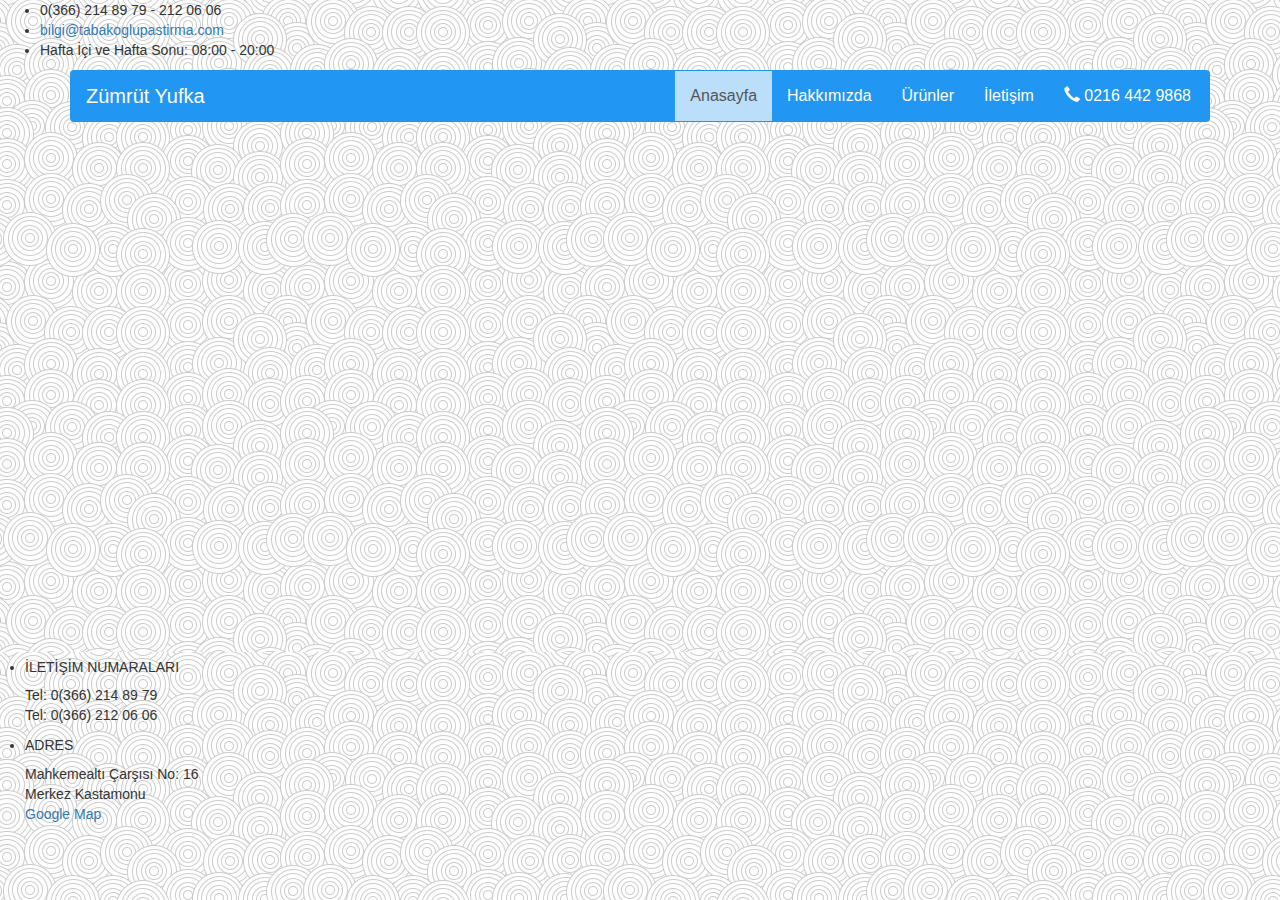
<file: iletisim.html>
<!DOCTYPE html>
<html lang="tr">
<head>
	<meta http-equiv="Content-Type" content="text/html; charset=utf-8"/>
	<meta http-equiv="X-UA-Compatible" content="IE-edge"/>
	<link rel="stylesheet" type="text/css" href="css/bootstrap.css"/>
	<meta name="viewport" content="width=device-width, initial-scale=1.0"/> 
	
    <title>Zümrüt Yufka</title>
    
</head>
    

<body>
<div class="site-container">
			<div class="header-top-bar-container clearfix">
				<div class="header-top-bar">
					<ul class="contact-details clearfix">
						<li class="template-phone">0(366) 214 89 79 - 212 06 06</li>
						<li class="template-mail"><a href="mailto:bilgi@tabakoglupastirma.com">bilgi@tabakoglupastirma.com</a></li>
						<li class="template-clock">Hafta İçi ve Hafta Sonu: 08:00 - 20:00</li>
					</ul>
</div>
</div>
</div>


<div class="container"><!-- Start navbar container div -->
	<nav class="navbar navbar-default navbar-light bg-light" style="background-color:#2196F3">
    	<div class="container container-fullwidth""> 
        	<div class="navbar-header"><!-- Start navbar-header --> 
            <button class="navbar-toggle" id="nav-toggle" data-target="#main-nav" data-toggle="collapse" type="button">
            	<span class="sr-only">Toggle navigation</span>
                <span class="icon-bar"></span>
                <span class="icon-bar"></span>
                <span class="icon-bar"></span>
            </button>
            <a href="index.html" class="navbar-brand" style="font-size:20px">
            Zümrüt Yufka
            </a> 
        	</div><!-- Finish navbar-header -->
           <div class="collapse navbar-collapse" id="main-nav">
          	 <ul class="nav navbar-nav pull-right  logo"> 
          		 <li class="active"><a href="index.html">Anasayfa</a></li> 
           		<li><a href="#">Hakkımızda</a></li> 
           		<li><a href="#">Ürünler</a></li> 
           		<li><a href="#">İletişim</a></li>
               
                <li><a href="tel:02164429868"><span class="glyphicon glyphicon-earphone" aria-hidden="true"></span> 0216 442 9868</a></li>
           </ul>
           </div>
    </nav>
</div><!-- Finish navbar container div -->


<div class="theme-page padding-bottom-66">
				<div class="clearfix">
					<div class="row full-width">
						<iframe src="https://www.google.com/maps/embed?pb=!1m18!1m12!1m3!1d413.8010683109347!2d29.14965669295085!3d40.94164660151565!2m3!1f0!2f0!3f0!3m2!1i1024!2i768!4f13.1!3m3!1m2!1s0x14cac42e172e8ad9%3A0x9176154c6c708652!2zWsO8bXLDvHQgWXVma2E!5e0!3m2!1str!2str!4v1503562596794" width="100%" height="500" frameborder="0" style="border:0" allowfullscreen></iframe>
					</div>
					<div class="row page-margin-top">
						<div class="column column-1-3">
							<ul class="features-list">
								<li>
									<h5>İLETİŞİM NUMARALARI</h5>
									<div class="icon sl-small-phone-circle"></div>
									<p>
										Tel: 0(366) 214 89 79<br>
										Tel: 0(366) 212 06 06<br>
									</p>
								</li>
							</ul>
						</div>
						<div class="column column-1-3">
							<ul class="features-list">
								<li>
									<h5>ADRES</h5>
									<div class="icon sl-small-location-map"></div>
									<p>
										Mahkemealtı Çarşısı No: 16<br>
										Merkez Kastamonu<br>
										<a target="_blank" href="https://www.google.com.tr/maps/place/Tabako%C4%9Flu+Past%C4%B1rma+Sucuk/@41.3776033,33.7735338,17z/data=!4m2!3m1!1s0x4084f0a55e184d65:0xc058b6b48a0c20ff">Google Map</a>
									</p>
								</li>
							</ul>
						</div>





<!-- <div class="container" style="margin-top:-20px">
<iframe src="https://www.google.com/maps/embed?pb=!1m18!1m12!1m3!1d413.8010683109347!2d29.14965669295085!3d40.94164660151565!2m3!1f0!2f0!3f0!3m2!1i1024!2i768!4f13.1!3m3!1m2!1s0x14cac42e172e8ad9%3A0x9176154c6c708652!2zWsO8bXLDvHQgWXVma2E!5e0!3m2!1str!2str!4v1503562596794" width="1137" height="500" frameborder="0" style="border:0" allowfullscreen></iframe>
</div> -->







<script>
$(function () {
    $(".nav a").on("click", function(){
        $(".nav").find(".active").removeClass("active");
        $(this).parent().addClass("active");
    });
});
</script>
<script type="text/javascript" src="js/jquery-3.2.1.min.js"></script>
<script type="text/javascript" src="js/bootstrap.js"></script>
   

</body>     
</html>
</file>
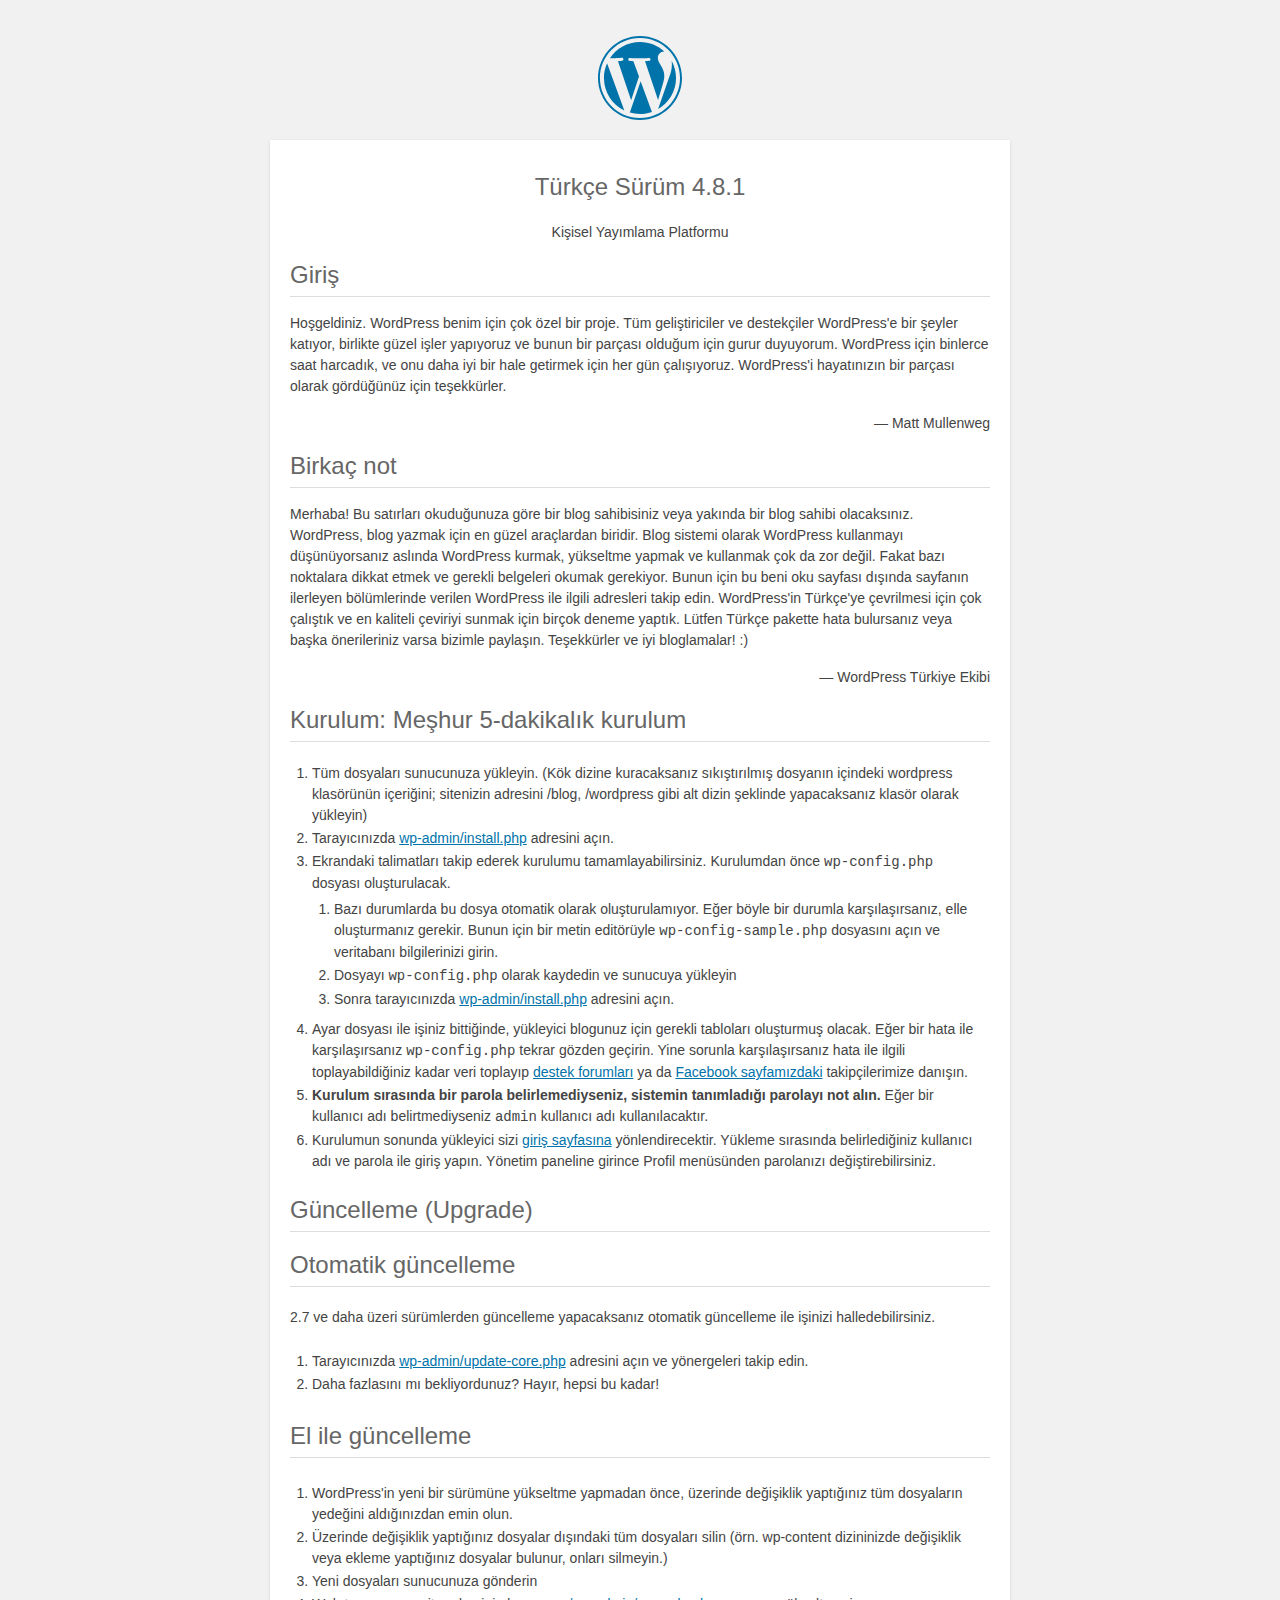
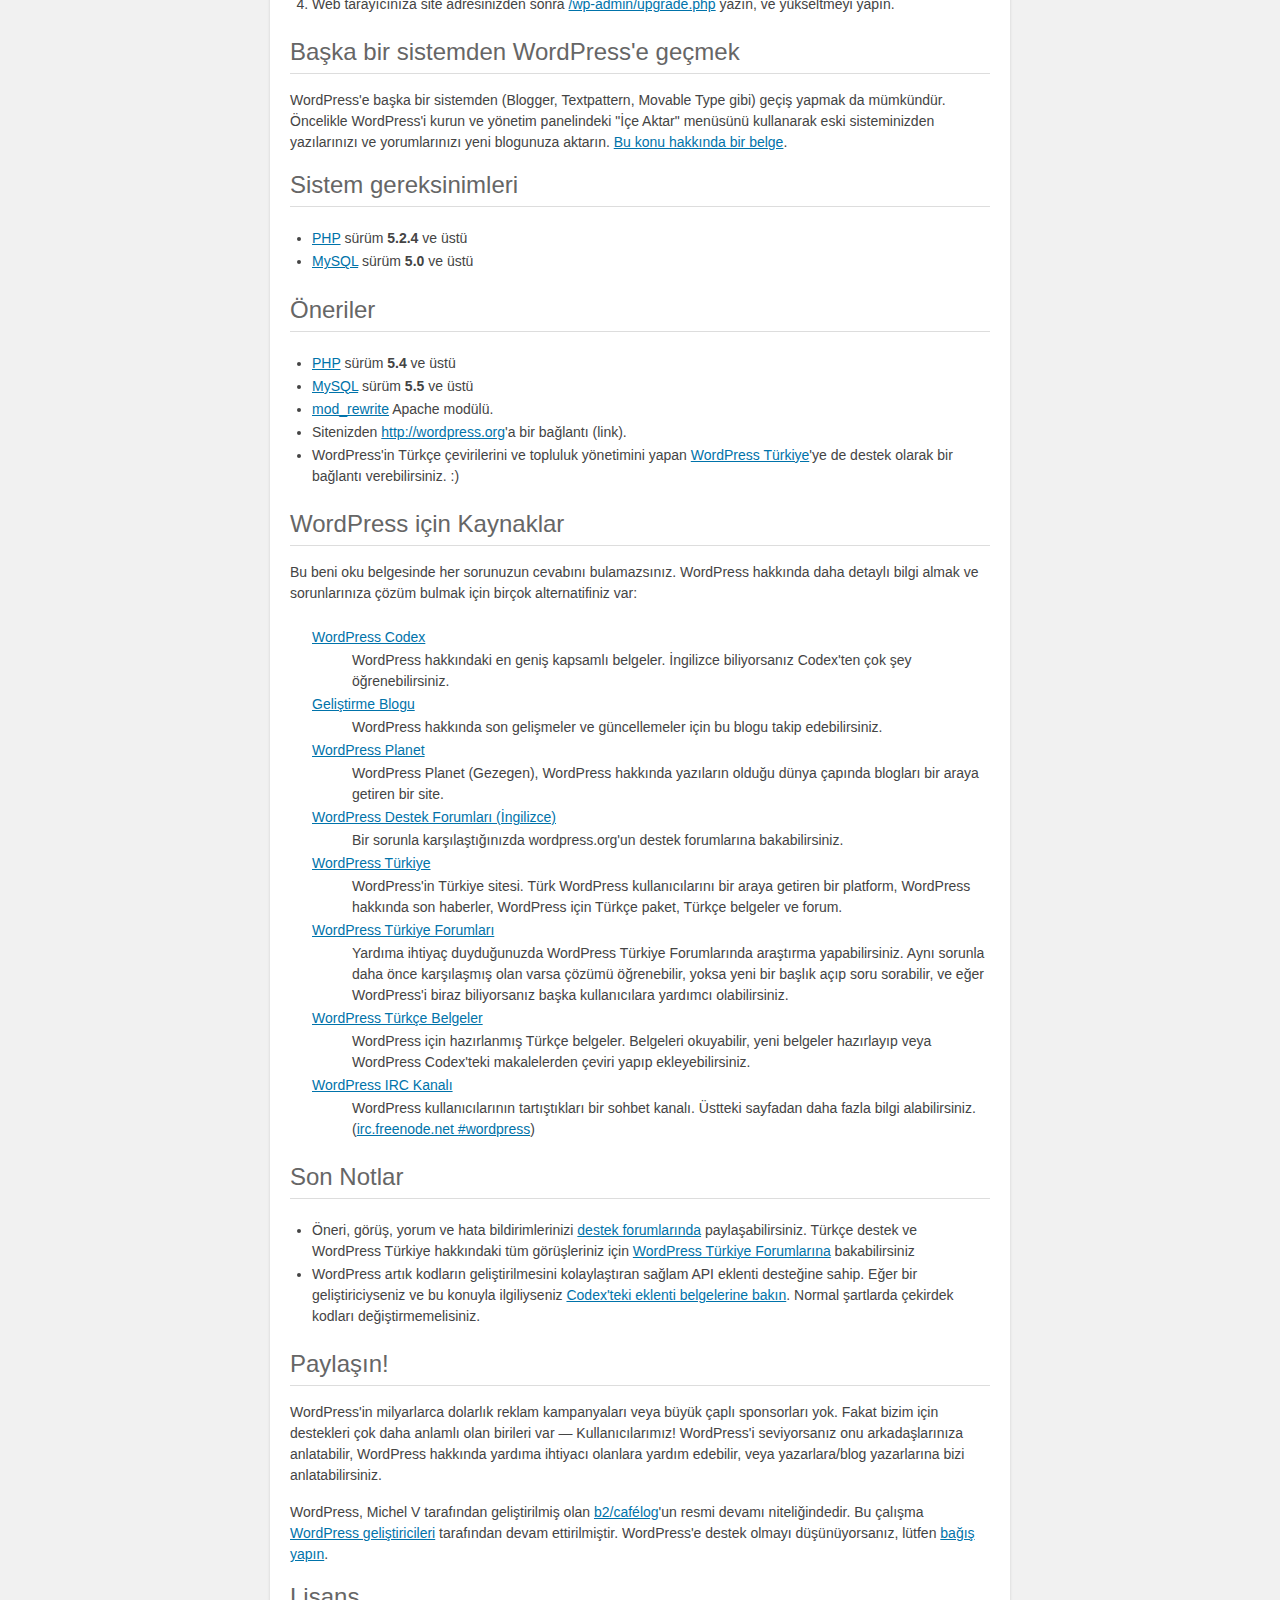
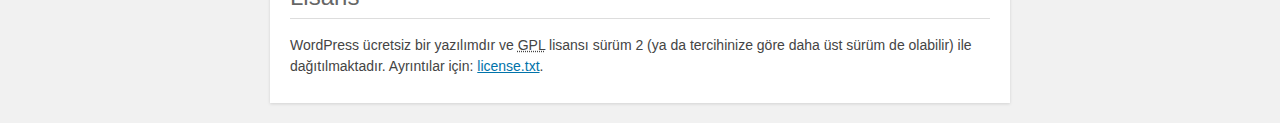
<file: wordpress/readme.html>
<!DOCTYPE html>
<html>
<head>
        <meta name="viewport" content="width=device-width" />
        <meta http-equiv="Content-Type" content="text/html; charset=utf-8" />
        <title>WordPress &#8250; Beni Oku</title>
        <link rel="stylesheet" href="wp-admin/css/install.css?ver=20100228" type="text/css" />
</head>
<body>
<h1 id="logo">
	<a href="http://wordpress.org/"><img alt="WordPress" src="wp-admin/images/wordpress-logo.png" width="250" height="68" /></a>
	<br /> Türkçe Sürüm 4.8.1
</h1>
<p style="text-align: center">Kişisel Yayımlama Platformu</p>

<h1>Giriş</h1>
<p>Hoşgeldiniz. WordPress benim için çok özel bir proje. Tüm geliştiriciler ve destekçiler WordPress'e bir şeyler katıyor, birlikte güzel işler yapıyoruz ve bunun bir parçası olduğum için gurur duyuyorum. WordPress için binlerce saat harcadık, ve onu daha iyi bir hale getirmek için her gün çalışıyoruz. WordPress'i hayatınızın bir parçası olarak gördüğünüz için teşekkürler.</p>
<p style="text-align: right;">&#8212; Matt Mullenweg</p>

<h1>Birkaç not</h1>
<p>Merhaba! Bu satırları okuduğunuza göre bir blog sahibisiniz veya yakında bir blog sahibi olacaksınız. WordPress, blog yazmak için en güzel araçlardan biridir. Blog sistemi olarak WordPress kullanmayı düşünüyorsanız aslında WordPress kurmak, yükseltme yapmak ve kullanmak çok da zor değil. Fakat bazı noktalara dikkat etmek ve gerekli belgeleri okumak gerekiyor. Bunun için bu beni oku sayfası dışında sayfanın ilerleyen bölümlerinde verilen WordPress ile ilgili adresleri takip edin. WordPress'in Türkçe'ye çevrilmesi için çok çalıştık ve en kaliteli çeviriyi sunmak için birçok deneme yaptık. Lütfen Türkçe pakette hata bulursanız veya başka önerileriniz varsa bizimle paylaşın. Teşekkürler ve iyi bloglamalar! :)</p>
<p style="text-align: right;">&#8212; WordPress Türkiye Ekibi</p>

<h1>Kurulum: Meşhur 5-dakikalık kurulum</h1>
<ol>
    <li>Tüm dosyaları sunucunuza yükleyin. (Kök dizine kuracaksanız sıkıştırılmış dosyanın içindeki wordpress klasörünün içeriğini; sitenizin adresini /blog, /wordpress gibi alt dizin şeklinde yapacaksanız klasör olarak yükleyin)</li>
    <li>Tarayıcınızda <span class="file"><a href="wp-admin/install.php">wp-admin/install.php</a></span> adresini açın.</li>
    <li>Ekrandaki talimatları takip ederek kurulumu tamamlayabilirsiniz. Kurulumdan önce <code>wp-config.php</code> dosyası oluşturulacak.
    	<ol>
    		<li>Bazı durumlarda bu dosya otomatik olarak oluşturulamıyor. Eğer böyle bir durumla karşılaşırsanız, elle oluşturmanız gerekir. Bunun için bir metin editörüyle <code>wp-config-sample.php</code> dosyasını açın ve veritabanı bilgilerinizi girin.</li>
    		<li>Dosyayı <code>wp-config.php</code> olarak kaydedin ve sunucuya yükleyin</li>
    		<li>Sonra tarayıcınızda <span class="file"><a href="wp-admin/install.php">wp-admin/install.php</a></span> adresini açın.</li>
    	</ol>
    </li>
	<li>Ayar dosyası ile işiniz bittiğinde, yükleyici blogunuz için gerekli tabloları oluşturmuş olacak. Eğer bir hata ile karşılaşırsanız <code>wp-config.php</code> tekrar gözden geçirin. Yine sorunla karşılaşırsanız hata ile ilgili toplayabildiğiniz kadar veri toplayıp <a href="https://wordpress.org/support/" title="WordPress destek">destek forumları</a> ya da <a href="https://facebook.com/WPTurkiye">Facebook sayfamızdaki</a> takipçilerimize danışın.</li>
	<li><strong>Kurulum sırasında bir parola belirlemediyseniz, sistemin tanımladığı parolayı not alın.</strong> Eğer bir kullanıcı adı belirtmediyseniz <code>admin</code> kullanıcı adı kullanılacaktır.</li>
	<li>Kurulumun sonunda yükleyici sizi <a href="wp-login.php">giriş sayfasına</a> yönlendirecektir. Yükleme sırasında belirlediğiniz kullanıcı adı ve parola ile giriş yapın. Yönetim paneline girince Profil menüsünden parolanızı değiştirebilirsiniz.</li>
</ol>

<h1>Güncelleme (Upgrade)</h1>
<h2>Otomatik güncelleme</h2>
<p>2.7 ve daha üzeri sürümlerden güncelleme yapacaksanız otomatik güncelleme ile işinizi halledebilirsiniz.
<ol>
	<li>Tarayıcınızda <span class="file"><a href="wp-admin/update-core.php">wp-admin/update-core.php</a></span> adresini açın ve yönergeleri takip edin.</li>
	<li>Daha fazlasını mı bekliyordunuz? Hayır, hepsi bu kadar!</li>
</ol>

<h2>El ile güncelleme</h2>
<ol>
	<li>WordPress'in yeni bir sürümüne yükseltme yapmadan önce, üzerinde değişiklik yaptığınız tüm dosyaların yedeğini aldığınızdan emin olun.</li>
	<li>Üzerinde değişiklik yaptığınız dosyalar dışındaki tüm dosyaları silin (örn. wp-content dizininizde değişiklik veya ekleme yaptığınız dosyalar bulunur, onları silmeyin.) </li>
	<li>Yeni dosyaları sunucunuza gönderin</li>
	<li>Web tarayıcınıza site adresinizden sonra <span class="file"><a href="wp-admin/upgrade.php">/wp-admin/upgrade.php</a></span> yazın, ve yükseltmeyi yapın.</li>
</ol>

<h1>Başka bir sistemden WordPress'e geçmek</h1>
<p>WordPress'e başka bir sistemden (Blogger, Textpattern, Movable Type gibi) geçiş yapmak da mümkündür. Öncelikle WordPress'i kurun ve yönetim panelindeki "İçe Aktar" menüsünü kullanarak eski sisteminizden yazılarınızı ve yorumlarınızı yeni blogunuza aktarın. <a href="https://codex.wordpress.org/Importing_Content">Bu konu hakkında bir belge</a>.</p>

<h1>Sistem gereksinimleri</h1>
<ul>
	<li><a href="http://php.net/">PHP</a> sürüm <strong>5.2.4</strong> ve üstü</li>
	<li><a href="http://www.mysql.com/">MySQL</a> sürüm <strong>5.0</strong> ve üstü</li>
</ul>

<h1>Öneriler</h1>
<ul>
	<li><a href="http://php.net/">PHP</a> sürüm <strong>5.4</strong> ve üstü</li>
	<li><a href="http://www.mysql.com/">MySQL</a> sürüm <strong>5.5</strong> ve üstü</li>
	<li><a href="http://httpd.apache.org/docs/2.2/mod/mod_rewrite.html">mod_rewrite</a> Apache modülü.</li>
	<li>Sitenizden <a href="http://wordpress.org/">http://wordpress.org</a>'a bir bağlantı (link).</li>
	<li>WordPress'in Türkçe çevirilerini ve topluluk yönetimini yapan <a href="http://www.wp-tr.org/">WordPress Türkiye</a>'ye de destek olarak bir bağlantı verebilirsiniz. :)</li>
</ul>
<h1>WordPress için Kaynaklar</h1>
<p>Bu beni oku belgesinde her sorunuzun cevabını bulamazsınız. WordPress hakkında daha detaylı bilgi almak ve sorunlarınıza çözüm bulmak için birçok alternatifiniz var:</p>
<dl>
	<dt><a href="https://codex.wordpress.org/">WordPress Codex </a></dt>
	<dd>WordPress hakkındaki en geniş kapsamlı belgeler. İngilizce biliyorsanız Codex'ten çok şey öğrenebilirsiniz. </dd>
	<dt><a href="https://wordpress.org/development/">Geliştirme Blogu</a></dt>
	<dd>WordPress hakkında son gelişmeler ve güncellemeler için bu blogu takip edebilirsiniz. </dd>
	<dt><a href="https://planet.wordpress.org/">WordPress Planet </a></dt>
	<dd>WordPress Planet (Gezegen), WordPress hakkında yazıların olduğu dünya çapında blogları bir araya getiren bir site. </dd>
	<dt><a href="https://wordpress.org/support/">WordPress Destek Forumları (İngilizce)</a></dt>
	<dd>Bir sorunla karşılaştığınızda wordpress.org'un destek forumlarına bakabilirsiniz. </dd>
	<dt><a href="https://www.wp-tr.org/">WordPress Türkiye</a></dt>
	<dd>WordPress'in Türkiye sitesi. Türk WordPress kullanıcılarını bir araya getiren bir platform, WordPress hakkında son haberler, WordPress için Türkçe paket, Türkçe belgeler ve forum. </dd>
	<dt><a href="http://www.wp-tr.org/forum">WordPress Türkiye Forumları</a></dt>
	<dd>Yardıma ihtiyaç duyduğunuzda WordPress Türkiye Forumlarında araştırma yapabilirsiniz. Aynı sorunla daha önce karşılaşmış olan varsa çözümü öğrenebilir, yoksa yeni bir başlık açıp soru sorabilir, ve eğer WordPress'i biraz biliyorsanız başka kullanıcılara yardımcı olabilirsiniz. </dd>
	<dt><a href="http://www.wp-tr.org/belgeler">WordPress Türkçe Belgeler</a></dt>
	<dd>WordPress için hazırlanmış Türkçe belgeler. Belgeleri okuyabilir, yeni belgeler hazırlayıp veya WordPress Codex'teki makalelerden çeviri yapıp ekleyebilirsiniz. </dd>
	<dt><a href="https://codex.wordpress.org/IRC">WordPress IRC Kanalı</a></dt>
	<dd>WordPress kullanıcılarının tartıştıkları bir sohbet kanalı. Üstteki sayfadan daha fazla bilgi alabilirsiniz. (<a href="irc://irc.freenode.net/wordpress">irc.freenode.net #wordpress</a>) </dd>
</dl>

<h1>Son Notlar</h1>
<ul>
	<li>Öneri, görüş, yorum ve hata bildirimlerinizi <a href="https://wordpress.org/support/">destek forumlarında</a> paylaşabilirsiniz. Türkçe destek ve WordPress Türkiye hakkındaki tüm görüşleriniz için <a href="http://www.wp-tr.org/forum">WordPress Türkiye Forumlarına</a> bakabilirsiniz</li>
	<li>WordPress artık kodların geliştirilmesini kolaylaştıran sağlam API eklenti desteğine sahip. Eğer bir geliştiriciyseniz ve bu konuyla ilgiliyseniz <a href="https://codex.wordpress.org/Plugin_API">Codex'teki eklenti belgelerine bakın</a>. Normal şartlarda çekirdek kodları değiştirmemelisiniz.</li>
</ul>

<h1>Paylaşın!</h1>
<p>WordPress'in milyarlarca dolarlık reklam kampanyaları veya büyük çaplı sponsorları yok. Fakat bizim için destekleri çok daha anlamlı olan birileri var &#8212; Kullanıcılarımız! WordPress'i seviyorsanız onu arkadaşlarınıza anlatabilir, WordPress hakkında yardıma ihtiyacı olanlara yardım edebilir, veya yazarlara/blog yazarlarına bizi anlatabilirsiniz.</p>

<p>WordPress, Michel V tarafından geliştirilmiş olan <a href="http://cafelog.com/">b2/caf&eacute;log</a>'un resmi devamı niteliğindedir. Bu çalışma <a href="https://wordpress.org/about/">WordPress geliştiricileri</a> tarafından devam ettirilmiştir. WordPress'e destek olmayı düşünüyorsanız, lütfen <a href="https://wordpress.org/donate/">bağış yapın</a>.</p>

<h1>Lisans</h1>
<p>WordPress ücretsiz bir yazılımdır ve <abbr title="GNU Kamu Lisansı">GPL</abbr> lisansı sürüm 2 (ya da tercihinize göre daha üst sürüm de olabilir) ile dağıtılmaktadır. Ayrıntılar için: <a href="license.txt">license.txt</a>.</p>

</body>
</html>
</file>
<file: wordpress/wp-admin/css/install.css>
html {
	background: #f1f1f1;
	margin: 0 20px;
}

body {
	background: #fff;
	color: #444;
	font-family: -apple-system, BlinkMacSystemFont, "Segoe UI", Roboto, Oxygen-Sans, Ubuntu, Cantarell, "Helvetica Neue", sans-serif;
	margin: 140px auto 25px;
	padding: 20px 20px 10px 20px;
	max-width: 700px;
	-webkit-font-smoothing: subpixel-antialiased;
	-webkit-box-shadow: 0 1px 3px rgba(0,0,0,0.13);
	box-shadow: 0 1px 3px rgba(0,0,0,0.13);
}

a {
	color: #0073aa;
}

a:hover,
a:active {
	color: #00a0d2;
}

a:focus {
	color: #124964;
	-webkit-box-shadow:
		0 0 0 1px #5b9dd9,
		0 0 2px 1px rgba(30, 140, 190, .8);
	box-shadow:
		0 0 0 1px #5b9dd9,
		0 0 2px 1px rgba(30, 140, 190, .8);
}

.ie8 a:focus {
	outline: #5b9dd9 solid 1px;
}

h1, h2 {
	border-bottom: 1px solid #ddd;
	clear: both;
	color: #666;
	font-size: 24px;
	padding: 0;
	padding-bottom: 7px;
	font-weight: 400;
}

h3 {
	font-size: 16px;
}

p, li, dd, dt {
	padding-bottom: 2px;
	font-size: 14px;
	line-height: 1.5;
}

code, .code {
	font-family: Consolas, Monaco, monospace;
}

ul, ol, dl {
	padding: 5px 5px 5px 22px;
}

a img {
	border:0
}
abbr {
	border: 0;
	font-variant: normal;
}

fieldset {
	border: 0;
	padding: 0;
	margin: 0;
}

label {
	cursor: pointer;
}

#logo {
	margin: 6px 0 14px 0;
	padding: 0 0 7px 0;
	border-bottom: none;
	text-align:center
}
#logo a {
	background-image: url(../images/w-logo-blue.png?ver=20131202);
	background-image: none, url(../images/wordpress-logo.svg?ver=20131107);
	-webkit-background-size: 84px;
	background-size: 84px;
	background-position: center top;
	background-repeat: no-repeat;
	color: #444; /* same as login.css */
	height: 84px;
	font-size: 20px;
	font-weight: 400;
	line-height: 1.3em;
	margin: -130px auto 25px;
	padding: 0;
	text-decoration: none;
	width: 84px;
	text-indent: -9999px;
	outline: none;
	overflow: hidden;
	display: block;
}

#logo a:focus {
	-webkit-box-shadow: none;
	box-shadow: none;
}

.step {
	margin: 20px 0 15px;
}
.step, th {
	text-align: left;
	padding: 0;
}
.language-chooser.wp-core-ui .step .button.button-large {
	height: 36px;
	font-size: 14px;
	line-height: 33px;
	vertical-align: middle;
}
textarea {
	border: 1px solid #ddd;
	font-family: -apple-system, BlinkMacSystemFont, "Segoe UI", Roboto, Oxygen-Sans, Ubuntu, Cantarell, "Helvetica Neue", sans-serif;
	width: 100%;
	-webkit-box-sizing: border-box;
	-moz-box-sizing: border-box;
	box-sizing: border-box;
}

.form-table {
	border-collapse: collapse;
	margin-top: 1em;
	width: 100%;
}

.form-table td {
	margin-bottom: 9px;
	padding: 10px 20px 10px 0;
	font-size: 14px;
	vertical-align: top
}

.form-table th {
	font-size: 14px;
	text-align: left;
	padding: 10px 20px 10px 0;
	width: 140px;
	vertical-align: top;
}

.form-table code {
	line-height: 18px;
	font-size: 14px;
}

.form-table p {
	margin: 4px 0 0 0;
	font-size: 11px;
}

.form-table input {
	line-height: 20px;
	font-size: 15px;
	padding: 3px 5px;
	border: 1px solid #ddd;
	-webkit-box-shadow: inset 0 1px 2px rgba(0,0,0,0.07);
	box-shadow: inset 0 1px 2px rgba(0,0,0,0.07);
}

input,
submit {
	font-family: -apple-system, BlinkMacSystemFont, "Segoe UI", Roboto, Oxygen-Sans, Ubuntu, Cantarell, "Helvetica Neue", sans-serif;
}

.form-table input[type=text],
.form-table input[type=email],
.form-table input[type=url],
.form-table input[type=password] {
	width: 206px;
}

.form-table th p {
	font-weight: 400;
}

.form-table.install-success th,
.form-table.install-success td {
	vertical-align: middle;
	padding: 16px 20px 16px 0;
}

.form-table.install-success td p {
	margin: 0;
	font-size: 14px;
}

.form-table.install-success td code {
	margin: 0;
	font-size: 18px;
}

#error-page {
	margin-top: 50px;
}

#error-page p {
	font-size: 14px;
	line-height: 18px;
	margin: 25px 0 20px;
}

#error-page code, .code {
	font-family: Consolas, Monaco, monospace;
}

.wp-hide-pw > .dashicons {
	line-height: inherit;
}

#pass-strength-result {
	background-color: #eee;
	border: 1px solid #ddd;
	color: #23282d;
	margin: -2px 5px 5px 0px;
	padding: 3px 5px;
	text-align: center;
	width: 218px;
	-webkit-box-sizing: border-box;
	-moz-box-sizing: border-box;
	box-sizing: border-box;
	opacity: 0;
}

#pass-strength-result.short {
	background-color: #f1adad;
	border-color: #e35b5b;
	opacity: 1;
}

#pass-strength-result.bad {
	background-color: #fbc5a9;
	border-color: #f78b53;
	opacity: 1;
}

#pass-strength-result.good {
	background-color: #ffe399;
	border-color: #ffc733;
	opacity: 1;
}

#pass-strength-result.strong {
	background-color: #c1e1b9;
	border-color: #83c373;
	opacity: 1;
}

#pass1.short, #pass1-text.short {
	border-color: #e35b5b;
}

#pass1.bad, #pass1-text.bad {
	border-color: #f78b53;
}

#pass1.good, #pass1-text.good {
	border-color: #ffc733;
}

#pass1.strong, #pass1-text.strong {
	border-color: #83c373;
}

.pw-weak {
	display: none;
}

.message {
	border-left: 4px solid #dc3232;
	padding: .7em .6em;
	background-color: #fbeaea;
}

/* rtl:ignore */
#dbname,
#uname,
#pwd,
#dbhost,
#prefix,
#user_login,
#admin_email,
#pass1,
#pass2 {
	direction: ltr;
}

#pass1-text,
.show-password #pass1 {
	display: none;
}

.show-password #pass1-text
{
	display: inline-block;
}

.form-table span.description.important {
	font-size: 12px;
}


/* localization */
body.rtl,
.rtl textarea,
.rtl input,
.rtl submit {
	font-family: Tahoma, sans-serif;
}

:lang(he-il) body.rtl,
:lang(he-il) .rtl textarea,
:lang(he-il) .rtl input,
:lang(he-il) .rtl submit {
	font-family: Arial, sans-serif;
}

@media only screen and (max-width: 799px) {
	body {
		margin-top: 115px;
	}
	#logo a {
		margin: -125px auto 30px;
	}
}

@media screen and ( max-width: 782px ) {

	.form-table {
		margin-top: 0;
	}

	.form-table th,
	.form-table td {
		display: block;
		width: auto;
		vertical-align: middle;
	}

	.form-table th {
		padding: 20px 0 0;
	}

	.form-table td {
		padding: 5px 0;
		border: 0;
		margin: 0;
	}

	textarea,
	input {
		font-size: 16px;
	}

	.form-table td input[type="text"],
	.form-table td input[type="email"],
	.form-table td input[type="url"],
	.form-table td input[type="password"],
	.form-table td select,
	.form-table td textarea,
	.form-table span.description {
		width: 100%;
		font-size: 16px;
		line-height: 1.5;
		padding: 7px 10px;
		display: block;
		max-width: none;
		-webkit-box-sizing: border-box;
		-moz-box-sizing: border-box;
		box-sizing: border-box;
	}

}

body.language-chooser {
	max-width: 300px;
}

.language-chooser select {
	padding: 8px;
	width: 100%;
	display: block;
	border: 1px solid #ddd;
	background-color: #fff;
	color: #32373c;
	font-size: 16px;
	font-family: Arial, sans-serif;
	font-weight: 400;
}

.language-chooser p {
	text-align: right;
}

.screen-reader-input,
.screen-reader-text {
	position: absolute;
	margin: -1px;
	padding: 0;
	height: 1px;
	width: 1px;
	overflow: hidden;
	clip: rect(0 0 0 0);
	border: 0;
}

.spinner {
	background: url(../images/spinner.gif) no-repeat;
	-webkit-background-size: 20px 20px;
	background-size: 20px 20px;
	visibility: hidden;
	opacity: 0.7;
	filter: alpha(opacity=70);
	width: 20px;
	height: 20px;
	margin: 2px 5px 0;
}

.step .spinner {
	display: inline-block;
	vertical-align: middle;
	margin-right: 15px;
}

.button.hide-if-no-js,
.hide-if-no-js {
	display: none;
}

/**
 * HiDPI Displays
 */
@media print,
  (-webkit-min-device-pixel-ratio: 1.25),
  (min-resolution: 120dpi) {

	.spinner {
		background-image: url(../images/spinner-2x.gif);
	}

}
</file>
